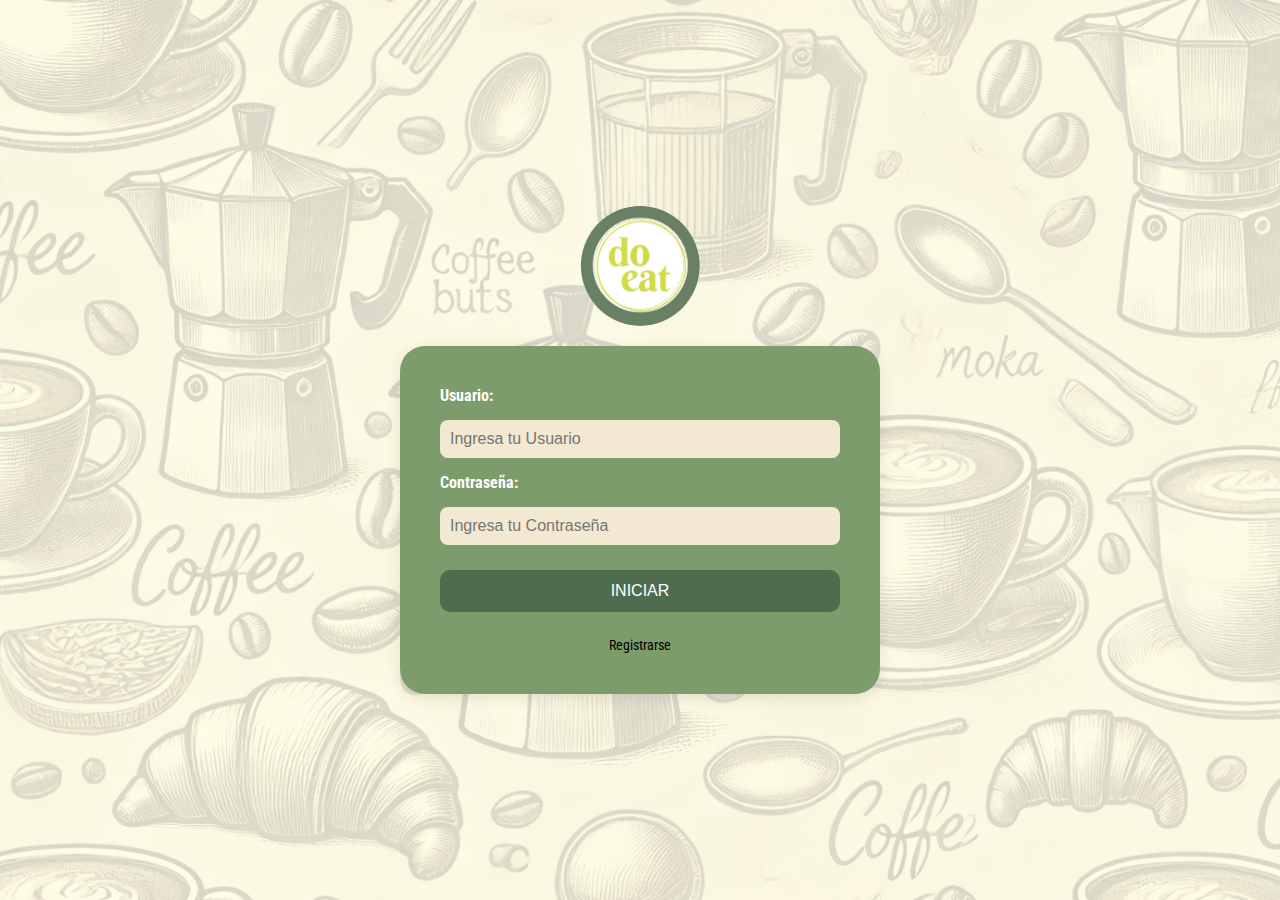
<file: doeat/doeat/front-end/html/index.html>
<!DOCTYPE html>
<html lang="es">
<head>
  <meta charset="UTF-8">
  <title>Do Eat - Iniciar sesión</title>
  <link rel="stylesheet" href="../css/index.css">
  <link href="https://fonts.googleapis.com/css2?family=Roboto+Condensed:wght@400;700&display=swap" rel="stylesheet">
</head>
<body>
  <div class="login-container">
    <img src="../img/Logo.png" alt="Logo de Do Eat" class="logo">
    <div class="form-box">
      <label for="usuario">Usuario:</label>
      <input type="text" id="usuario" placeholder="Ingresa tu Usuario">

      <label for="contrasena">Contraseña:</label>
      <input type="password" id="contrasena" placeholder="Ingresa tu Contraseña">

      <button class="login-btn">INICIAR</button>
      <a href="registro.html" class="registro-link">Registrarse</a>
    </div>
  </div>
</body>
</html>
</file>
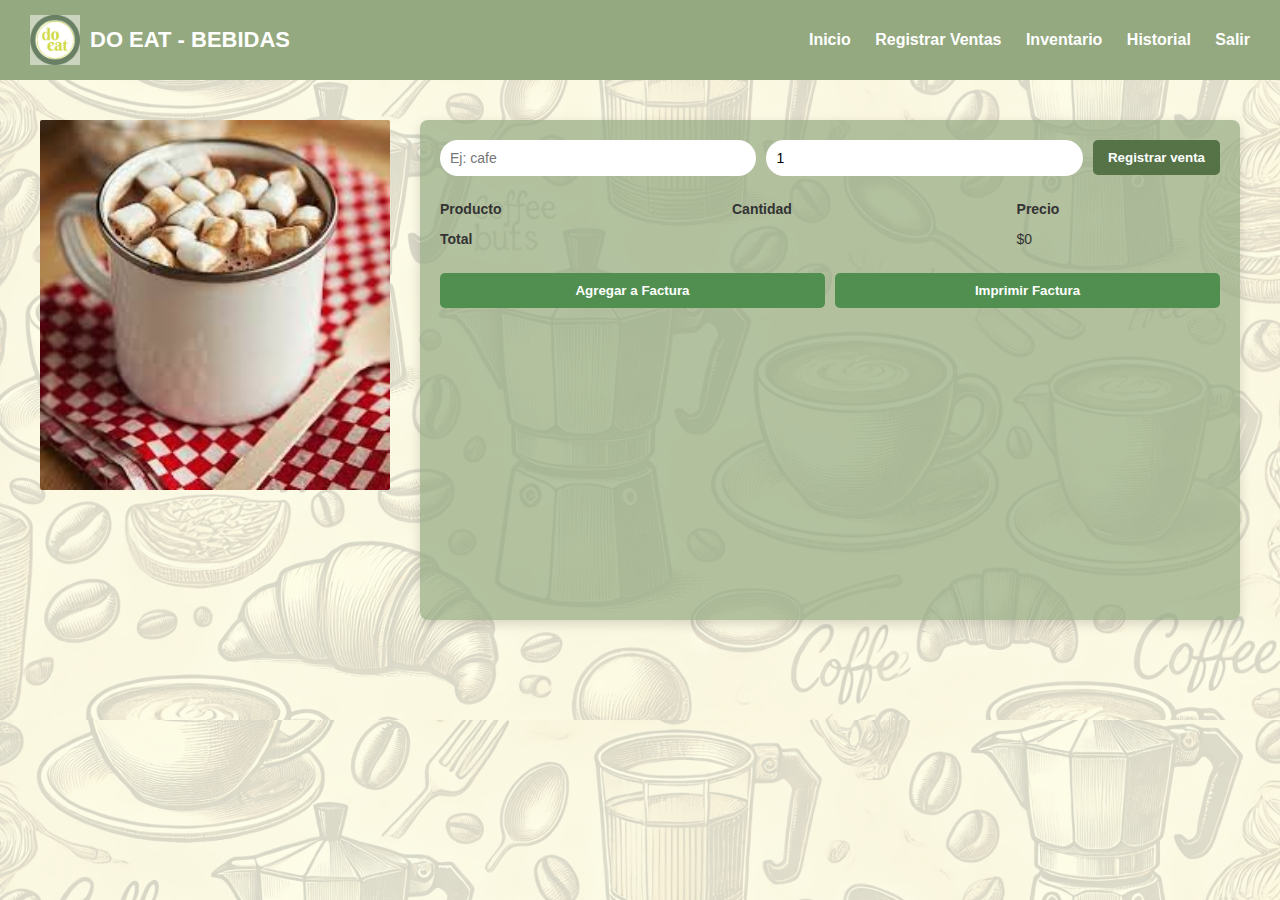
<file: doeat/doeat/front-end/html/bebidas_venta.html>
<!DOCTYPE html>
<html lang="es">
<head>
  <meta charset="UTF-8">
  <title>Do Eat - Ventas</title>
  <link rel="stylesheet" href="../css/RespoBebi_venta.css">
  <link href="https://fonts.googleapis.com/css2?family=Roboto+Condensed:wght@400;700&display=swap" rel="stylesheet">
</head>
<body>
  <header class="header">
    <div class="header-left">
      <img src="../img/Logo.png" alt="Do Eat logo" class="logo"/>
      <span class="header-title">DO EAT - BEBIDAS</span>
    </div>
    <nav class="nav-links">
      <a href="dashboard.html">Inicio</a>
      <a href="registro_venta.html">Registrar Ventas</a>
      <a href="inventario.html">Inventario</a>
      <a href="historial_ventas.html">Historial</a>
      <a href="index.html">Salir</a>
    </nav>
  </header>

  <main class="venta-container">
    <!-- Imagen del producto -->
    <div class="venta-imagen">
      <div class="carrusel">
        <img src="../img/Bebidas/Chocolate_con_masmelos.png" alt="chocolate">
        <img src="../img/Bebidas/Batido_de_frutos_rojos.png" alt="batido">
        <img src="../img/Bebidas/Agua_350_Mill.png" alt="agua cristal">
        <img src="../img/Bebidas/Cappuccino.png" alt="cafe">
        <img src="../img/Bebidas/Agua_gas.png" alt="agua con gas">
        <img src="../img/Bebidas/ICE_COFFE.png" alt="ice coffe">
        <img src="../img/Bebidas/Hatsu caja.png" alt="caja hatsu">
        <img src="../img/Bebidas/Granizado_de_café_con_oreo.png" alt="granizado">
        <img src="../img/Bebidas/Jugos_naturales.png" alt="jugos naturales">
        <img src="../img/Bebidas/Agua_hatsu_500_ml.png" alt="soda hatsu">
        <img src="../img/Bebidas/limonada.png" alt="limonada">
        <img src="../img/Bebidas/Te_botella.png" alt="te">
        <img src="../img/Bebidas/Americano.png" alt="americano">
      </div>
    </div>

    <!-- Formulario y Factura -->
    <div class="venta-formulario">
      <form class="formulario" id="formulario">
        <div class="inputs">
          <input type="text" id="producto" placeholder="Ej: cafe" required />
          <input type="number" id="cantidad" min="1" value="1" required />
          <button type="submit" class="btn-verde">Registrar venta</button>
        </div>
      </form>

      <table class="factura" id="tablaFactura">
        <thead>
          <tr>
            <th>Producto</th>
            <th>Cantidad</th>
            <th>Precio</th>
          </tr>
        </thead>
        <tbody>
          <!-- Filas dinámicas -->
        </tbody>
        <tfoot>
          <tr>
            <td colspan="2"><strong>Total</strong></td>
            <td id="total">$0</td>
          </tr>
        </tfoot>
      </table>

      <div class="botones">
        <button class="btn-oscuro" onclick="agregarAFactura()">Agregar a Factura</button>
        <button class="btn-oscuro" onclick="window.print()">Imprimir Factura</button>
      </div>
    </div>
  </main>
  <script src="../js/registro_ventas.js"></script>
</body>
</html>
</file>
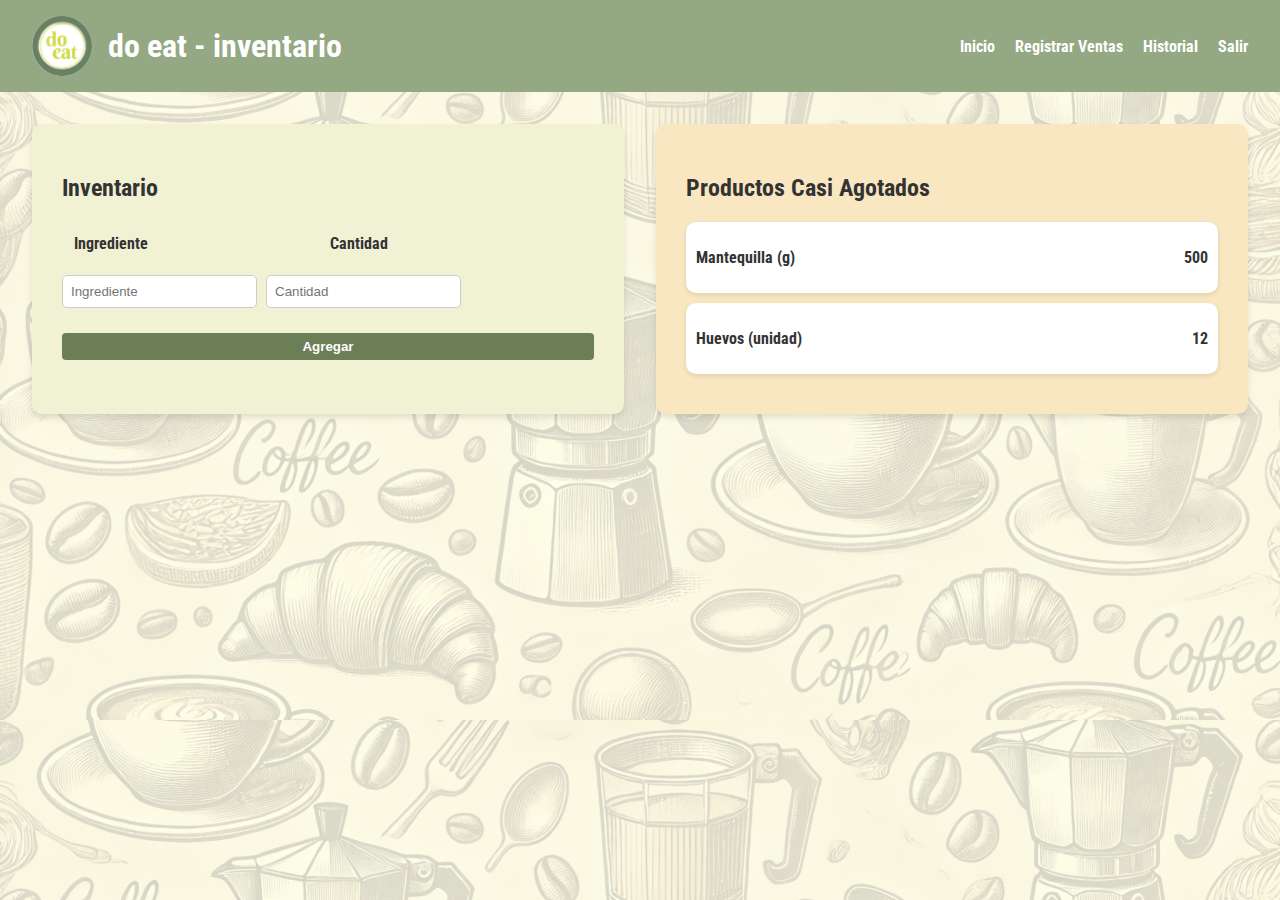
<file: doeat/doeat/front-end/html/inventario.html>
<!DOCTYPE html>
<html lang="es">
<head>
  <meta charset="UTF-8">
  <title>Do Eat - Inventario</title>
  <link rel="stylesheet" href="../css/inventario.css">
  <link href="https://fonts.googleapis.com/css2?family=Roboto+Condensed:wght@400;700&display=swap" rel="stylesheet">
</head>
<body>
  <header class="header">
    <div class="header-left">
      <img src="../img/Logo.png" alt="Do Eat logo" class="logo"/>
      <span class="header-title">do eat - Inventario</span>
    </div>
    <nav class="nav-links">
      <a href="dashboard.html">Inicio</a>
      <a href="registro_venta.html">Registrar Ventas</a>
      <a href="historial_ventas.html">Historial</a>
      <a href="index.html">Salir</a>
    </nav>
  </header>

  <main>
    <section class="contenedor-cards">
      <div class="card">
        <h2>Inventario</h2>
        <table id="tablaInventario">
          <thead>
            <tr>
              <th>Ingrediente</th>
              <th>Cantidad</th>
              <th></th>
            </tr>
          </thead>
          <tbody>
            <!-- Las filas se generan dinámicamente -->
          </tbody>
        </table>

        <form id="ingredienteForm">
          <input type="text" id="ingrediente" placeholder="Ingrediente" required>
          <input type="number" id="cantidadIngrediente" placeholder="Cantidad" required>
          <button type="submit" class="agregar-btn">Agregar</button>
        </form>
      </div>

      <div class="card productos-agotados">
        <h2>Productos Casi Agotados</h2>

        <div class="producto">
          <p>Mantequilla (g) <span>500</span></p>
        </div>

        <div class="producto">
          <p>Huevos (unidad) <span>12</span></p>
        </div>
      </div>
    </section>
  </main>

  <script src="../js/inventario.js"></script>
</body>
</html>
</file>
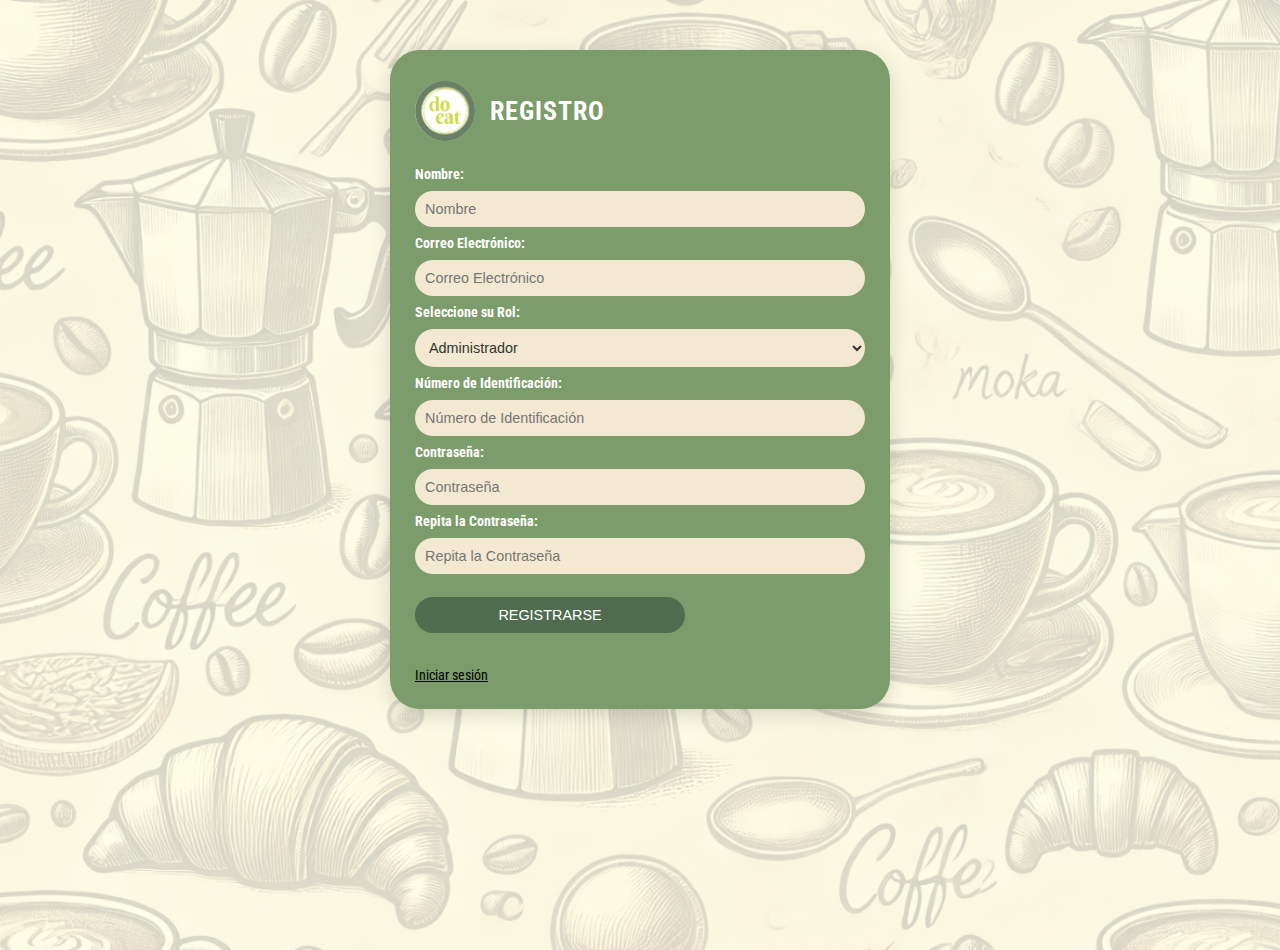
<file: doeat/doeat/front-end/html/registro.html>
<!DOCTYPE html>
<html lang="es">
<head>
  <meta charset="UTF-8">
  <meta name="viewport" content="width=device-width, initial-scale=1.0">
  <title>Do Eat - Registro</title>
  <link rel="stylesheet" href="../css/registro.css">
  <link href="https://fonts.googleapis.com/css2?family=Roboto+Condensed:wght@400;700&display=swap" rel="stylesheet">
</head>
<body>
  
  <div class="register-container">
    <div class="header-flex">
      <img src="../img/Logo.png" alt="Logo de Do Eat" class="logo">
      <h2>REGISTRO</h2>
    </div>

    <!-- Formulario de registro -->
    <form action="#" method="POST">
      <label for="nombre">Nombre:</label>
      <input type="text" id="nombre" name="nombre" placeholder="Nombre" required>

      <label for="correo">Correo Electrónico:</label>
      <input type="email" id="correo" name="correo" placeholder="Correo Electrónico" required>

      <label for="rol">Seleccione su Rol:</label>
      <select id="rol" name="rol" required>
        <option value="administrador">Administrador</option>
        <option value="cajero">Cajero</option>
      </select>

      <label for="identificacion">Número de Identificación:</label>
      <input type="number" id="identificacion" name="identificacion" placeholder="Número de Identificación" required>

      <label for="contraseña">Contraseña:</label>
      <input type="password" id="contraseña" name="contraseña" placeholder="Contraseña" required>

      <label for="confirmar-contraseña">Repita la Contraseña:</label>
      <input type="password" id="confirmar-contraseña" name="confirmar-contraseña" placeholder="Repita la Contraseña" required>

      <button type="submit" class="login-btn">REGISTRARSE</button>
    </form>

    <br>
    <a href="index.html">Iniciar sesión</a>
  </div>

</body>
</html>
</file>
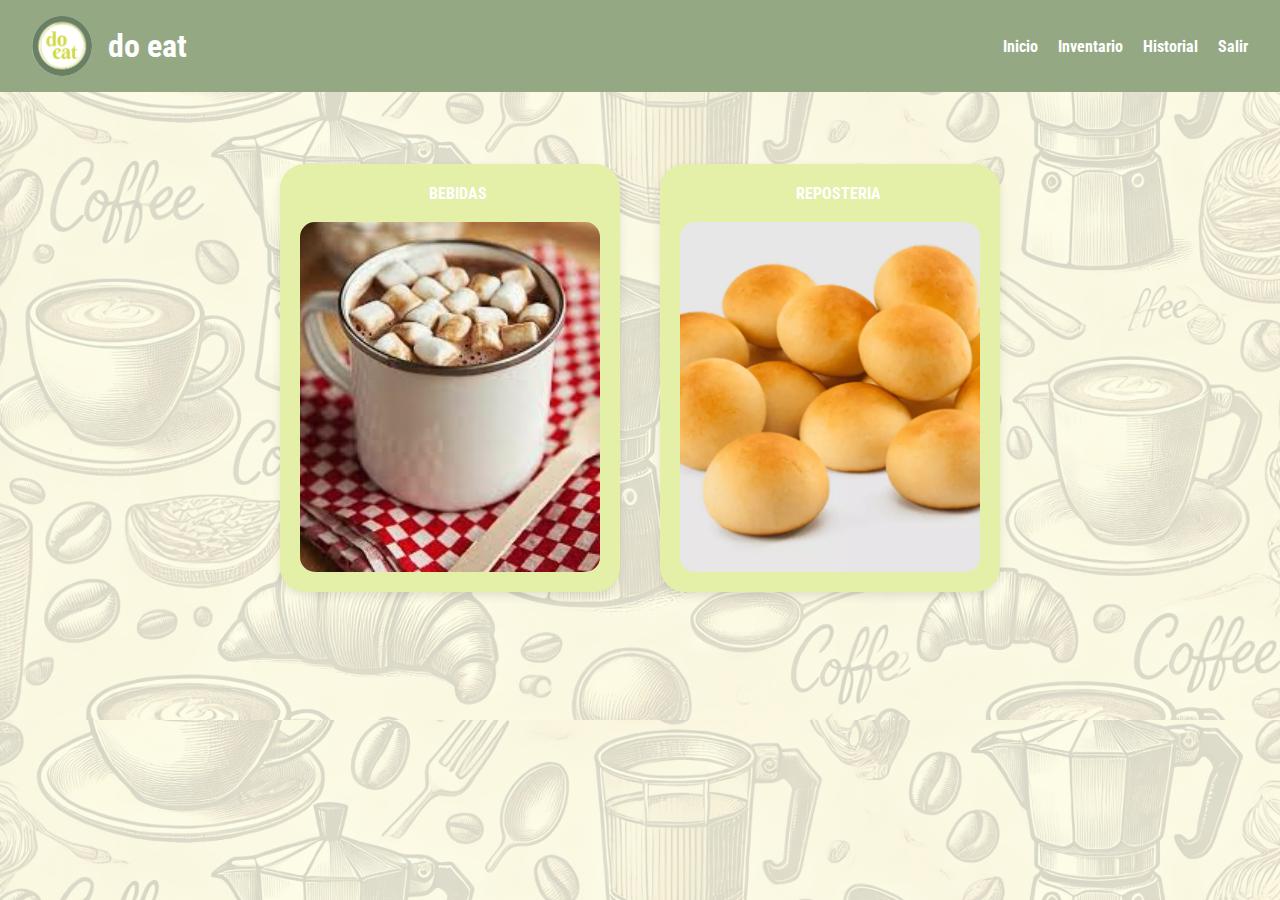
<file: doeat/doeat/front-end/html/registro_venta.html>
<!DOCTYPE html>
<html lang="es">
<head>
  <meta charset="UTF-8">
  <title>Registro de Venta - Do Eat</title>
  <link rel="stylesheet" href="../css/estilos.css">
  <link href="https://fonts.googleapis.com/css2?family=Roboto+Condensed:wght@400;700&display=swap" rel="stylesheet">
</head>
<body>
  <header class="header">
    <div class="header-left">
      <img src="../img/Logo.png" alt="Do Eat logo" class="logo"/>
      <span class="header-title">do eat</span>
    </div>
    <nav class="nav-links">
      <a href="dashboard.html">Inicio</a>
      <a href="inventario.html">Inventario</a>
      <a href="historial_ventas.html">Historial</a>
      <a href="index.html">Salir</a>
    </nav>
  </header>
  <main>
    <section class="contenedor">
  
      <div class="card">
        <nav class="nav-links">
          <a href="bebidas_venta.html">BEBIDAS</a>
        </nav>
        <br>
        <div class="carrusel">
          <img src="../img/Bebidas/Chocolate_con_masmelos.png" alt="chocolate">
          <img src="../img/Bebidas/Batido_de_frutos_rojos.png" alt="batido">
          <img src="../img/Bebidas/Agua_350_Mill.png" alt="agua cristal">
          <img src="../img/Bebidas/Cappuccino.png" alt="cafe">
          <img src="../img/Bebidas/Agua_gas.png" alt="agua con gas">
          <img src="../img/Bebidas/ICE_COFFE.png" alt="ice coffe">
          <img src="../img/Bebidas/Hatsu caja.png" alt="caja hatsu">
          <img src="../img/Bebidas/Granizado_de_café_con_oreo.png" alt="granizado">
          <img src="../img/Bebidas/Jugos_naturales.png" alt="jugos naturales">
          <img src="../img/Bebidas/Agua_hatsu_500_ml.png" alt="soda hatsu">
          <img src="../img/Bebidas/limonada.png" alt="limonada">
          <img src="../img/Bebidas/Te_botella.png" alt="te">
          <img src="../img/Bebidas/Americano.png" alt="americano">
        </div>
      </div>
  
      <div class="card">
        <nav class="nav-links">
          <a href="reposteria_venta.html">REPOSTERIA</a>
        </nav>
        <br>
        <div class="carrusel">
          <img src="../img/Reposteria/almojabanas.png" alt="almojabanas">
          <img src="../img/Reposteria/Crepes_Nutella.png" alt="crepes">
          <img src="../img/Reposteria/pastel_carne.png" alt="pastel_carne">
          <img src="../img/Reposteria/Croissant_de_almendras.png" alt="croissant_almendras">
          <img src="../img/Reposteria/sandwich_doeat.png" alt="sandwich_doeat">
          <img src="../img/Reposteria/Croissant_de_chocolate.png" alt="croissant_chocolate">
          <img src="../img/Reposteria/Pastel_hawaiano.png" alt="hawaiano">
          <img src="../img/Reposteria/pastel_pollo.png" alt="pastel_pollo">
          <img src="../img/Reposteria/Croissant_de_cookies.png" alt="croissant_cookies">
          <img src="../img/Reposteria/palito_queso.png" alt="palito_queso">
          <img src="../img/Reposteria/Croissant_de_queso.png" alt="croissant_queso">      
        </div>
      </div>
  
    </section>
  </main>
</body>
</html>
<script src="../js/registro_ventas.js" ></script>
</body>
</html>
</file>
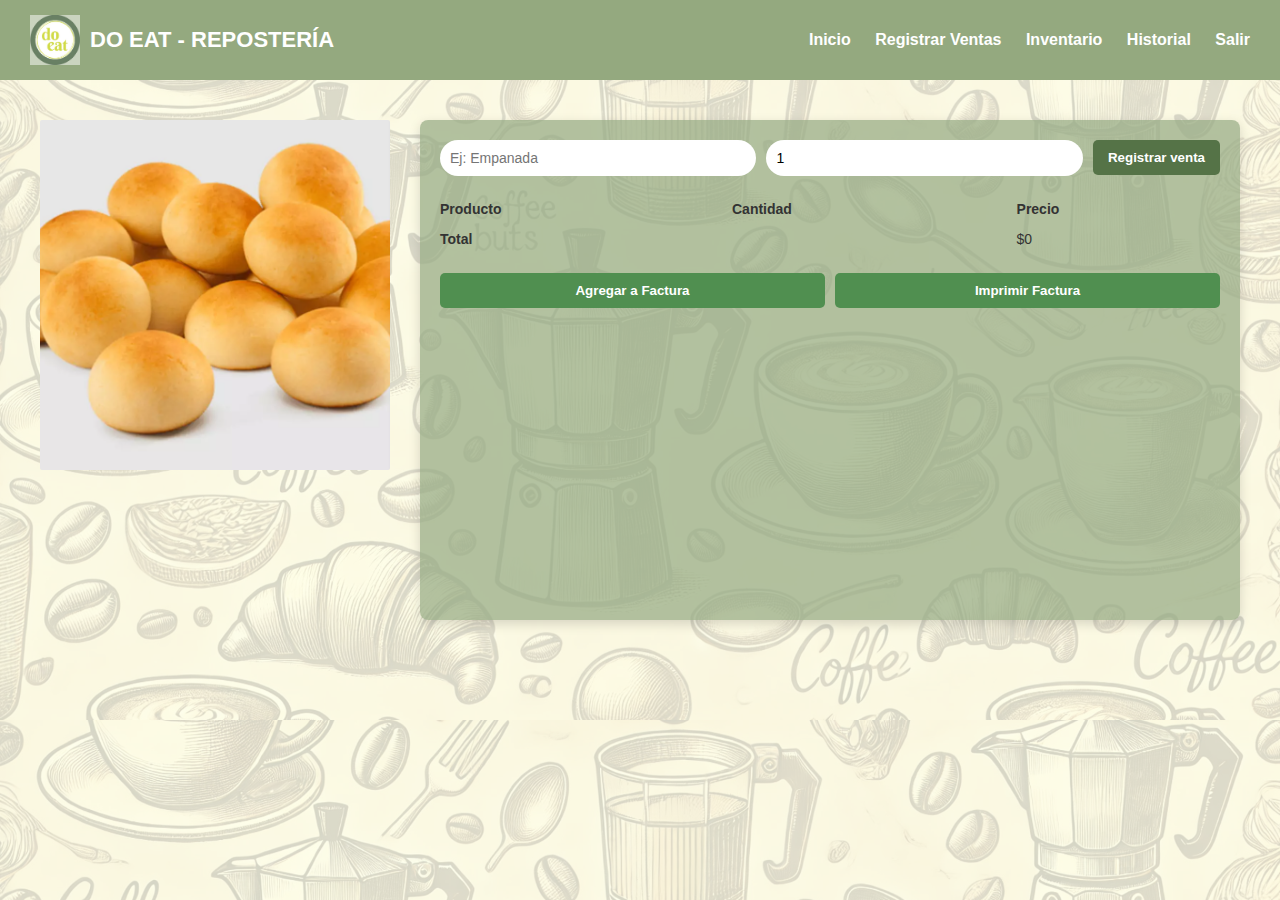
<file: doeat/doeat/front-end/html/reposteria_venta.html>
<!DOCTYPE html>
<html lang="es">
<head>
  <meta charset="UTF-8">
  <title>Do Eat - Ventas</title>
  <link rel="stylesheet" href="../css/RespoBebi_venta.css">
  <link href="https://fonts.googleapis.com/css2?family=Roboto+Condensed:wght@400;700&display=swap" rel="stylesheet">
</head>
<body>
  <header class="header">
    <div class="header-left">
      <img src="../img/Logo.png" alt="Do Eat logo" class="logo"/>
      <span class="header-title">DO EAT - REPOSTERÍA</span>
    </div>
    <nav class="nav-links">
      <a href="dashboard.html">Inicio</a>
      <a href="registro_venta.html">Registrar Ventas</a>
      <a href="inventario.html">Inventario</a>
      <a href="historial_ventas.html">Historial</a>
      <a href="index.html">Salir</a>
    </nav>
  </header>

  <main class="venta-container">
    <!-- Imagen del producto -->
    <div class="venta-imagen">
      <div class="carrusel">
        <img src="../img/Reposteria/almojabanas.png" alt="almojabanas">
        <img src="../img/Reposteria/Crepes_Nutella.png" alt="crepes">
        <img src="../img/Reposteria/pastel_carne.png" alt="pastel_carne">
        <img src="../img/Reposteria/Croissant_de_almendras.png" alt="croissant_almendras">
        <img src="../img/Reposteria/sandwich_doeat.png" alt="sandwich_doeat">
        <img src="../img/Reposteria/Croissant_de_chocolate.png" alt="croissant_chocolate">
        <img src="../img/Reposteria/Pastel_hawaiano.png" alt="hawaiano">
        <img src="../img/Reposteria/pastel_pollo.png" alt="pastel_pollo">
        <img src="../img/Reposteria/Croissant_de_cookies.png" alt="croissant_cookies">
        <img src="../img/Reposteria/palito_queso.png" alt="palito_queso">
        <img src="../img/Reposteria/Croissant_de_queso.png" alt="croissant_queso">      
      </div>
    </div>

    <!-- Formulario y Factura -->
    <div class="venta-formulario">
      <form class="formulario" id="formulario">
        <div class="inputs">
          <input type="text" id="producto" placeholder="Ej: Empanada" required />
          <input type="number" id="cantidad" min="1" value="1" required />
          <button type="submit" class="btn-verde">Registrar venta</button>
        </div>
      </form>

      <table class="factura" id="tablaFactura">
        <thead>
          <tr>
            <th>Producto</th>
            <th>Cantidad</th>
            <th>Precio</th>
          </tr>
        </thead>
        <tbody>
          <!-- Filas dinámicas -->
        </tbody>
        <tfoot>
          <tr>
            <td colspan="2"><strong>Total</strong></td>
            <td id="total">$0</td>
          </tr>
        </tfoot>
      </table>

      <div class="botones">
        <button class="btn-oscuro" onclick="agregarAFactura()">Agregar a Factura</button>
        <button class="btn-oscuro" onclick="window.print()">Imprimir Factura</button>
      </div>
    </div>
  </main>
  <script src="../js/registro_ventas.js"></script>
</body>
</html>
</file>
<file: doeat/doeat/front-end/css/index.css>
body {
    font-family:  'Roboto Condensed', sans-serif;
    background-image: url('../img/Fondo.png'); /* Usa tu imagen de fondo tipo cafetería */
    background-size: cover;
    background-position: center;
    margin: 0;
    padding: 0;
  }
  
  .login-container {
    display: flex;
    flex-direction: column;
    align-items: center;
    justify-content: center;
    height: 100vh;
  }
  
  .logo {
    width: 120px;
    height: 120px;
    border-radius: 50%;
    margin-bottom: 20px;
  }
  
  .form-box {
    background-color: #7d9c6b;
    padding: 40px;
    border-radius: 25px;
    width: 90%;
    max-width: 400px;
    box-shadow: 0 4px 15px rgba(0,0,0,0.1);
    display: flex;
    flex-direction: column;
    gap: 15px;
  }
  
  .form-box label {
    color: #fff;
    font-weight: bold;
  }
  
  .form-box input {
    padding: 10px;
    border: none;
    border-radius: 8px;
    background-color: #f3e9d2;
    color: #333;
    font-size: 1rem;
  }
  
  .login-btn {
    margin-top: 10px;
    background-color: #506c4f;
    color: white;
    border: none;
    padding: 12px;
    font-size: 1rem;
    border-radius: 10px;
    cursor: pointer;
    transition: background-color 0.3s ease;
  }
  
  .login-btn:hover {
    background-color: #3c523b;
  }
  
  .registro-link {
    text-align: center;
    margin-top: 10px;
    color: #000;
    text-decoration: none;
    font-size: 0.9rem;
  }
  
  .registro-link:hover {
    text-decoration: underline;
  }
</file>
<file: doeat/doeat/front-end/css/inventario.css>
body {
    font-family:  'Roboto Condensed', sans-serif;
    background-color: #fefefe;
    margin: 0;
    background-image: url('../img/Fondo.png');
    background-size: cover;
    color: #333;
  }
  
  .header {
    background-color: #94A983;
    padding: 1rem 2rem;
    display: flex;
    justify-content: space-between;
    align-items: center;
  }
  
  .header-left {
    display: flex;
    align-items: center;
  }
  
  .logo {
    border-radius: 50%;
    width: 60px;
    height: 60px;
  }
  
  .header-title {
    color: #fff;
    font-size: 2rem;
    font-weight: bold;
    margin-left: 1rem;
    text-transform: lowercase;
  }
  
  .nav-links a, nav a {
    color: white;
    margin-left: 1rem;
    text-decoration: none;
    font-weight: bold;
    font-size: 1rem;
  }
  
  main {
    padding: 2rem;
    display: flex;
    justify-content: center;
  }
  
  .contenedor-cards {
    display: flex;
    justify-content: space-between;
    gap: 2rem;
    width: 100%;
  }
  
  /* Estilo para las tarjetas */
  .card {
    background-color: #f1f1d3;
    padding: 30px;
    border-radius: 10px;
    box-shadow: 0 4px 6px rgba(0, 0, 0, 0.1);
    width: 48%; /* Ocupa la mitad del espacio disponible */
  }
  
  .card h2 {
    margin-bottom: 20px;
  }
  
  /* Tablas */
  table {
    width: 100%;
    margin-top: 20px;
    border-collapse: collapse;
  }
  
  th, td {
    padding: 12px;
    text-align: left;
  }
  
  th {
    font-weight: bold;
  }
  
  tbody tr:nth-child(even) {
    background-color: #e5e5bd;
  }
  
  /* Botones */
  button {
    padding: 6px 12px;
    margin-right: 5px;
    border: none;
    border-radius: 4px;
    font-weight: bold;
    cursor: pointer;
    transition: 0.3s;
  }
  
  button[type="submit"] {
    background-color: #6b7e56;
    color: white;
    margin-top: 15px;
    width: 100%;
  }
  
  button:nth-child(1) {
    background-color: #0593d3;
    color: white;
  }
  
  button:nth-child(2) {
    background-color: #a02739;
    color: white;
  }
  
  button:hover {
    opacity: 0.9;
  }
  
  /* Formulario */
  form input {
    padding: 8px;
    margin: 10px 5px 10px 0;
    border-radius: 5px;
    border: 1px solid #ccc;
  }
  
  /* Productos Casi Agotados */
  .productos-agotados {
    background-color: #f9e7c1;
  }
  
  .producto {
    background-color: #fff;
    border-radius: 10px;
    padding: 10px;
    margin-bottom: 10px;
    box-shadow: 0 2px 5px rgba(0, 0, 0, 0.1);
  }
  
  .producto img {
    width: 100%;
    border-radius: 8px;
    margin-bottom: 10px;
  }
  
  .producto p {
    font-weight: bold;
    display: flex;
    justify-content: space-between;
  }
</file>
<file: doeat/doeat/front-end/css/registro.css>
/*
body {
    font-family:  'Roboto Condensed', sans-serif;
    background-image: url('../img/Fondo.png'); 
    background-size: cover;
    background-position: center;
    margin: 0;
    padding: 0;
  } 
  
  .register-container {
    font-family:  'Roboto Condensed', sans-serif;
    background-color: #7d9c6b;
    width: 80%;
    max-width: 500px;
    margin: 50px auto;
    padding: 30px;
    border-radius: 30px;
    box-shadow: 0 5px 20px rgba(0,0,0,0.15);
    text-align: center;
  }
  
  .logo {
    width: 90px;
    height: 90px;
    border-radius: 50%;
    margin-bottom: 15px;
  }
  
  h2 {
    color: #fff;
    margin-bottom: 20px;
    font-size: 1.8rem;
    letter-spacing: 1px;
  }
  
  .register-container input {
    display: block;
    width: 90%;
    max-width: 500px;
    margin: 10px auto;
    padding: 12px;
    border: none;
    border-radius: 20px;
    background-color: #f3e9d2;
    font-size: 1rem;
    color: #333;
  }
  
  .register-container button {
    background-color: #506c4f;
    color: white;
    border: none;
    padding: 12px 25px;
    margin-top: 15px;
    font-size: 1rem;
    border-radius: 20px;
    cursor: pointer;
    transition: background-color 0.3s ease;
  }
  
  .register-container button:hover {
    background-color: #3c523b;
  }
  
  .register-container a {
    display: inline-block;
    margin-top: 15px;
    color: #000;
    font-size: 0.9rem;
    text-decoration: underline;
    transition: color 0.3s ease;
  }
  
  .register-container a:hover {
    color: #333;
  }
  
  .header-flex {
    display: flex;
    align-items: center;
    justify-content:flex-start;
    gap: 15px; 
    margin-bottom: 20px;
  }
  
  .header-flex .logo {
    margin: 0;
    width: 60px;
    height: 60px;
  }
  */
  body { 
    font-family:  'Roboto Condensed', sans-serif;
    background-image: url('../img/Fondo.png'); 
    background-size: cover;
    background-position: center;
    margin: 0;
    padding: 0;
    height: 100vh; /* Centra verticalmente */
    /*overflow: hidden; Elimina el desplazamiento para no tener que mover el cursor */
}

.register-container {
    background-color: #7d9c6b;
    width: 80%;
    max-width: 500px; /* Ajustado para un mejor tamaño en pantallas pequeñas */
    padding: 25px;
    margin: 50px auto;
    border-radius: 30px;
    box-shadow: 0 5px 20px rgba(0, 0, 0, 0.15);
    text-align: left; /* Alinea el texto a la izquierda */
    box-sizing: border-box;
    
}

.logo {
  width: 90px;
  height: 90px;
  border-radius: 50%;
  margin-bottom: 15px;
}

h2 {
    color: #fff;
    margin-bottom: 20px;
    font-size: 1.6rem; /* Tamaño más pequeño para el título */
    letter-spacing: 1px;
    text-align: center; /* Alinea el título en el centro */
}

.register-container label {
    color: white; /* Títulos en blanco */
    font-size: 0.9rem; /* Tamaño de fuente más pequeño */
    margin-bottom: 8px;
    display: block;
    font-weight: bold;
}

.register-container input,
.register-container select {
    display: block;
    width: 100%; /* Ocupa el 100% del contenedor */
    margin: 8px 0;
    padding: 10px; /* Reducido para un tamaño más compacto */
    border: none;
    border-radius: 20px;
    background-color: #f3e9d2;
    font-size: 0.9rem; /* Tamaño de fuente más pequeño */
    color: #333;
    box-sizing: border-box; /* Asegura que el padding no afecte el ancho */
    transition: background-color 0.3s ease;
}

.register-container input:focus,
.register-container select:focus {
    outline: none;
    background-color: #d7d7d7;
}

.register-container button {
    background-color: #506c4f;
    color: white;
    border: none;
    padding: 10px 20px; /* Tamaño más pequeño en el botón */
    margin-top: 15px;
    font-size: 0.9rem; /* Tamaño de fuente más pequeño */
    border-radius: 20px;
    cursor: pointer;
    transition: background-color 0.3s ease, transform 0.3s ease;
    width: 60%; /* El botón ocupa todo el ancho */

}

.register-container button:hover {
  background-color: #3c523b;
}

.register-container a {
  display: inline-block;
  margin-top: 15px;
  color: #000;
  font-size: 0.9rem;
  text-decoration: underline;
  transition: color 0.3s ease;
}

.register-container a:hover {
    color: #333;
}

.header-flex {
  display: flex;
  align-items: center;
  justify-content:flex-start;
  gap: 15px; 
  margin-bottom: 20px;
}

.header-flex .logo {
  margin: 0;
  width: 60px;
  height: 60px;
}
</file>
<file: doeat/doeat/front-end/css/estilos.css>
body {
    font-family:  'Roboto Condensed', sans-serif;
    background-color: #fefefe;
    margin: 0;
    background-image: url('../img/Fondo.png'); 
    background-size: cover;
    color: #333;
  }
  
  .header {
    background-color: #94A983;
    padding: 1rem 2rem;
    display: flex;
    justify-content: space-between;
    align-items: center;
  }
  
  .header-left {
    display: flex;
    align-items: center;
  }
  
  .logo {
    border-radius: 50%;
    width: 60px;
    height: 60px;
  }
  
  .header-title {
    color: #fff;
    font-size: 2rem;
    font-weight: bold;
    margin-left: 1rem;
    text-transform: lowercase;
  }
  
  .nav-links a {
    color: white;
    margin-left: 1rem;
    text-decoration: none;
    font-weight: bold;
    font-size: 1rem;
  }
  
  main {
    padding: 2rem;
  }
  
  section {
    margin-bottom: 2rem;
  }
  
  .flex-container {
    display: flex;
    flex-wrap: wrap;
    gap: 2rem;
    justify-content: center;
  }
  
  .card {
    background-color: #E6EEA6;
    border-radius: 12px;
    padding: 1rem;
    width: 100%;
    max-width: 500px;
    box-shadow: 0 0 10px rgba(0,0,0,0.1);
  }
  
  .card.wide {
    max-width: 600px;
  }
  
  .card-content {
    display: flex;
    flex-direction: column;
    gap: 1rem;
  }
  
  .card img {
    width: 100%;
    border-radius: 8px;
  }
  
  .productos-mes {
    display: flex;
    flex-direction: row;
    gap: 1rem;
    flex-wrap: wrap;
  }
  
  .producto {
    flex: 1;
    min-width: 200px;
  }
  
  .producto img {
    width: 100%;
    border-radius: 8px;
  }
  
  .titulo-principal {
    text-align: center;
    margin-top: 20px;
    color: #3c3c3c;
  }
  
  .contenedor {
    display: flex;
    justify-content: center;
    gap: 40px;
    padding: 40px;
    flex-wrap: wrap;
  }
  
  .card {
    background-color: #e4efa8;
    padding: 20px;
    border-radius: 25px;
    width: 300px;
    box-shadow: 0 4px 10px rgba(0, 0, 0, 0.1);
    text-align: center;
  }
  
  .card h3 {
    margin-bottom: 15px;
    color: #333;
  }
  
  .carrusel {
    position: relative;
    height: 350px;       /* Más alto */
    width: 100%;         /* Aprovecha todo el ancho de la tarjeta */
    max-width: 1000px;    /* Ajusta este valor si quieres más ancho */
    margin: 0 auto;      /* Centra el carrusel dentro del card */
  }
  
  .carrusel img {
    width: 100%;
    height: 350px;
    object-fit: cover;
    border-radius: 15px;
    display: none;
  }
</file>
<file: doeat/doeat/front-end/css/RespoBebi_venta.css>
/* Reset básico */
* {
    margin: 0;
    padding: 0;
    box-sizing: border-box;
    font-family: 'Segoe UI', sans-serif;
  }
  
  /* Fondo general */
  body {
    font-family:  'Roboto Condensed', sans-serif;
    background-color: #fefefe;
    margin: 0;
    background-image: url('../img/Fondo.png'); 
    background-size: cover;
    color: #333;
  }
  
  /* Header */
  .header {
    background-color: #94a97f;
    display: flex;
    justify-content: space-between;
    align-items: center;
    padding: 15px 30px;
    color: white;
  }
  
  .header-left {
    display: flex;
    align-items: center;
  }
  
  .logo {
    width: 50px;
    margin-right: 10px;
  }
  
  .header-title {
    font-size: 22px;
    font-weight: bold;
  }
  
  .nav-links a {
    color: white;
    text-decoration: none;
    margin-left: 20px;
    font-weight: bold;
  }
  
  .nav-links a:hover {
    text-decoration: underline;
  }
  
  /* Layout principal */
  .venta-container {
    display: flex;
    justify-content: center;
    align-items: flex-start;
    padding: 40px;
    gap: 30px;
  }
  
  /* Imagen izquierda */
  .venta-imagen img {
    width: 350px;
    border-radius: 2px;
    object-fit: cover;
  }
  
  /* Contenedor estilo tarjeta */
  .venta-formulario {
    background-color: #94a983b6;
    padding: 25px 30px;
    border-radius: 15px;
    box-shadow: 0 4px 12px rgba(61, 131, 65, 0.664);
    width: 430px;
  }
  
  /* Inputs alineados y bonitos */
  .formulario .inputs {
    display: flex;
    gap: 10px;
    margin-bottom: 25px;
    align-items: center;
  }
  
  .inputs input {
    padding: 10px;
    border: none;
    border-radius: 20px;
    background-color: white;
    flex: 1;
    font-size: 14px;
  }
  
  .btn-verde {
    background-color: #557347;
    color: white;
    border: none;
    padding: 10px 15px;
    border-radius: 5px;
    font-weight: bold;
    cursor: pointer;
    white-space: nowrap;
  }
  
  .btn-verde:hover {
    background-color: #465e3b;
  }
  
  /* Tabla */
  .factura {
    width: 100%;
    border-collapse: collapse;
    margin-bottom: 20px;
    font-size: 14px;
  }
  
  .factura th {
    text-align: left;
    background-color: transparent;
    padding-bottom: 8px;
    font-weight: bold;
  }
  
  .factura td {
    padding: 6px 0;
  }
  
  /* Botones inferiores */
  .botones {
    display: flex;
    justify-content: space-between;
    gap: 10px;
  }
  
  .btn-oscuro {
    flex: 1;
    background-color: #508f50;
    color: white;
    border: none;
    padding: 10px;
    border-radius: 5px;
    font-weight: bold;
    cursor: pointer;
  }
  
  .btn-oscuro:hover {
    background-color: #1e2824;
  }
  
  /* ... todo igual que antes ... */

.venta-formulario {
    background-color: #94a983b6;
    padding: 20px;
    border-radius: 8px;
    box-shadow: 0 4px 12px rgba(0, 0, 0, 0.15);
    width: 70%; /* MÁS GRANDE */
    min-height: 500px;
  }
</file>
